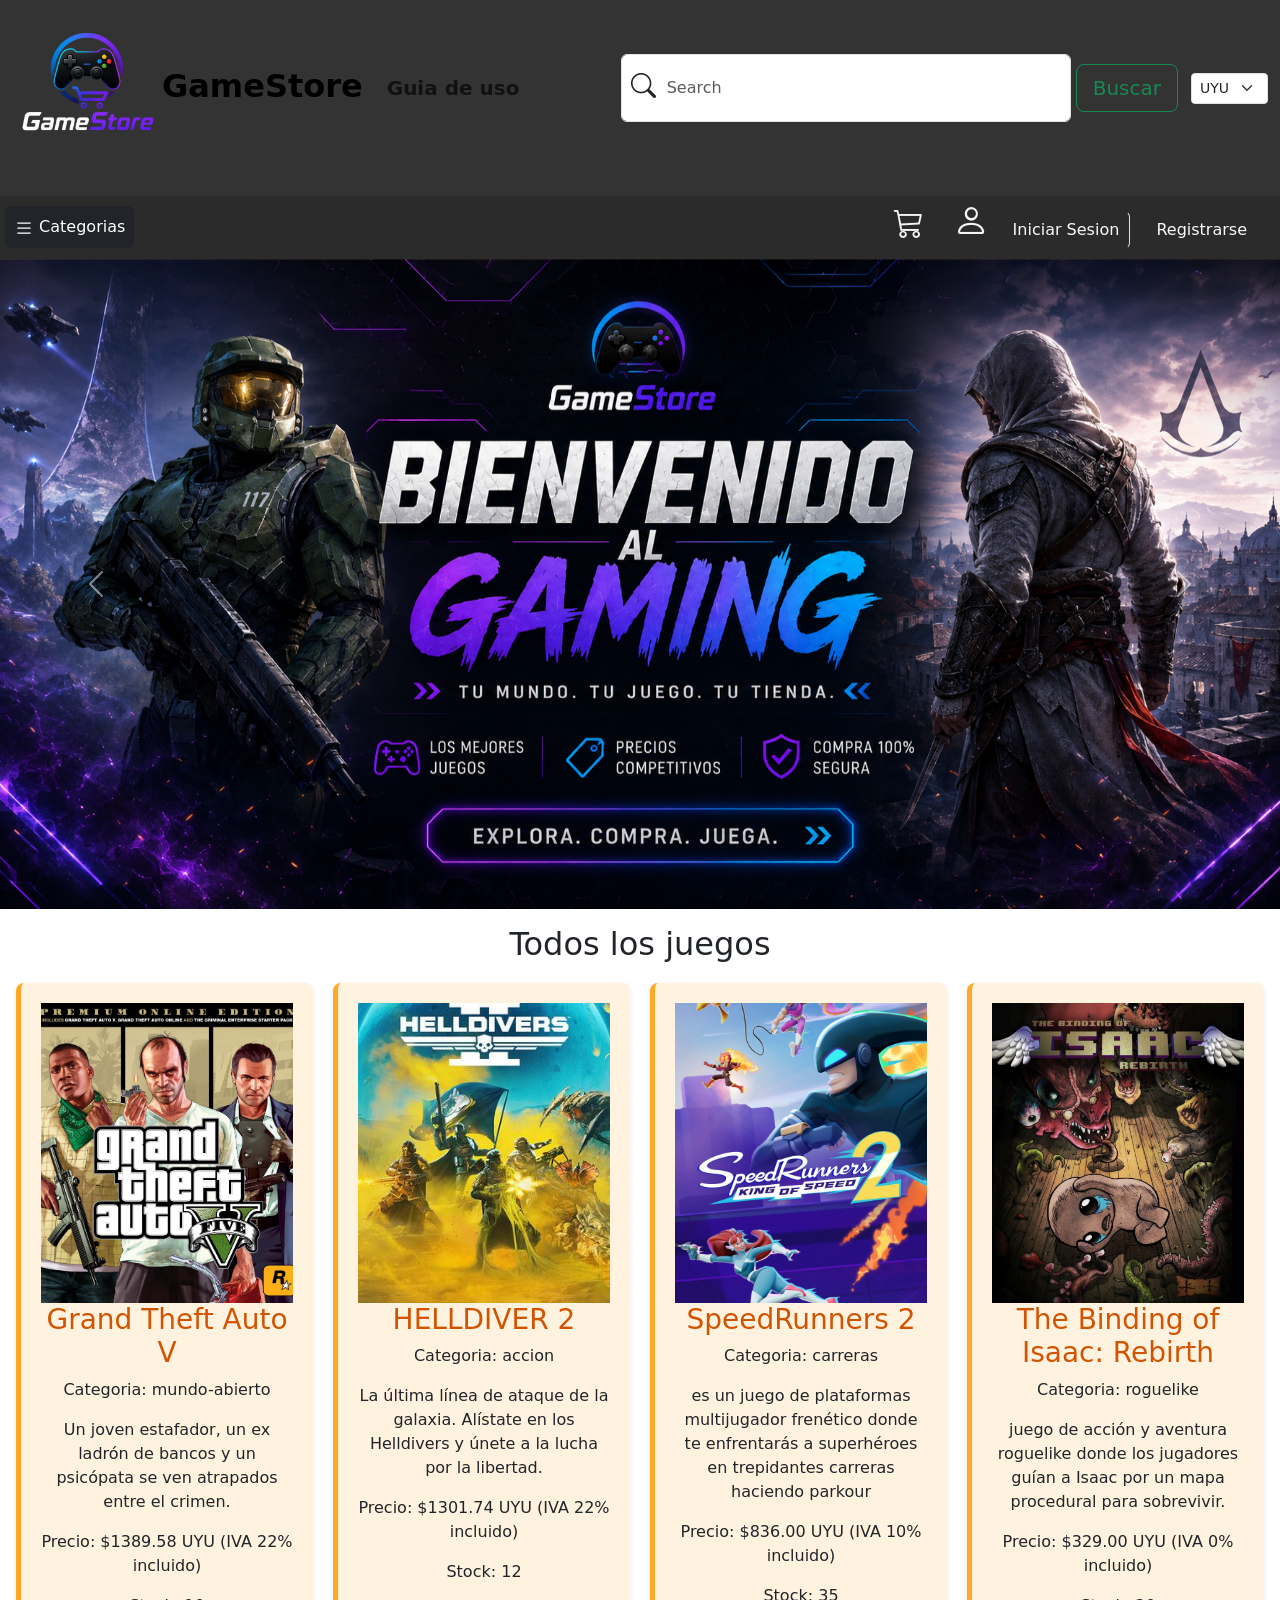
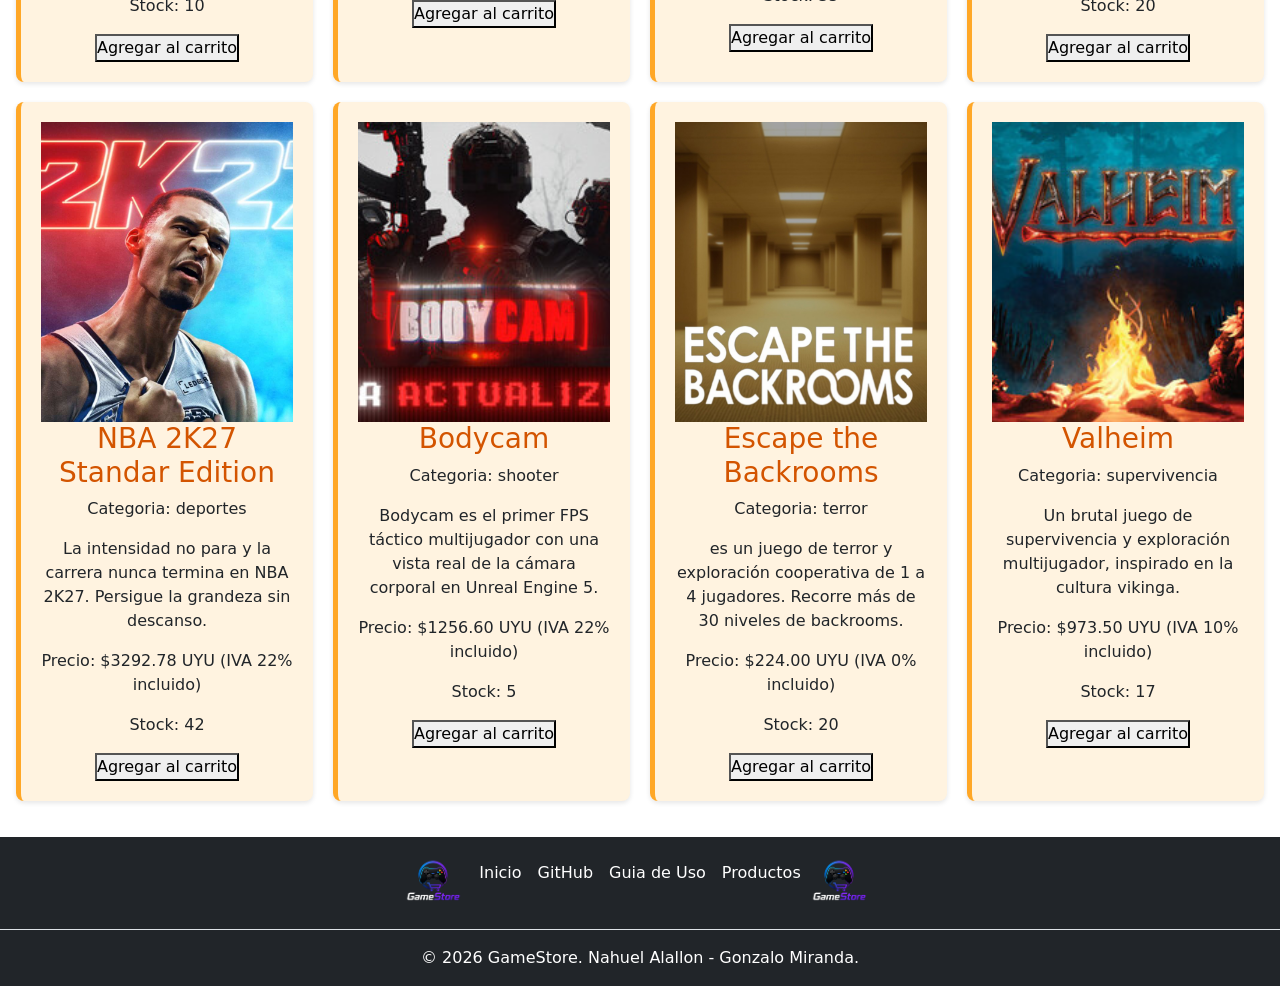
<file: index.html>
<!DOCTYPE html>
<html lang="es">
<head>
	<meta charset="UTF-8">
	<meta name="viewport" content="width=device-width, initial-scale=1.0">
	<title>GameStore</title>
	<link rel="stylesheet" href="css/style.css">
	
	<!-- Bootstrap link (css \ iconos) -->
	<link rel="stylesheet" href="https://cdn.jsdelivr.net/npm/bootstrap-icons@1.13.1/font/bootstrap-icons.min.css">
	<link href="https://cdn.jsdelivr.net/npm/bootstrap@5.3.8/dist/css/bootstrap.min.css" rel="stylesheet" integrity="sha384-sRIl4kxILFvY47J16cr9ZwB07vP4J8+LH7qKQnuqkuIAvNWLzeN8tE5YBujZqJLB" crossorigin="anonymous">
</head>
<body>
	<nav class="navbar navbar-expand-lg" style="background-color: #333333;" data-bs-theme="light">
		<div class="container-fluid">
			<a class="navbar-brand fs-2" href="index.html">
			<img src="img/logo/logoGS.png" alt="logo" width="150px" height="me-auto">GameStore</a>
			<button class="navbar-toggler" type="button" data-bs-toggle="collapse" data-bs-target="#navbarSupportedContent" aria-controls="navbarSupportedContent" aria-expanded="false" aria-label="Navegar">
			<span class="navbar-toggler-icon"></span>
			</button>
		<div class="collapse navbar-collapse" id="navbarSupportedContent">
		<ul class="navbar-nav me-auto mb-2 mb-lg-0">
			<li class="nav-item">
			<a class="nav-link fs-5 fw-bold" href="guia.html">Guia de uso</a>
		</li>
		</ul>
		<form class="d-flex" role="search" id="form-buscar" aria-hidden="true">
			<i class="bi bi-search" aria-hidden="true"></i>
			<input class="form-control me-auto" id="input-buscar" type="search" placeholder="Search" aria-label="barra buscador"/>
			<button class="btn btn-outline-success btn-lg" type="submit" aria-label="boton buscar">Buscar</button>
		</form>
		<div class="d-flex align-items-center gap-2">
			<label for="selector-moneda" class="mb-0" style="color: white;"></label>
			<select class="form-select form-select-sm" id="selector-moneda" aria-label="Moneda" style="max-width: 100px;">
				<option value="UYU">UYU</option>
				<option value="USD">USD</option>
				<option value="EUR">EUR</option>
				<option value="ARS">ARG</option>
			</select>
		</div>
		</div>
	</div>
</nav>
<div id="tasas-referencia" class="tasas-view">
	<span id="tasa-dolar"></span>
	<span id="tasa-euro"></span>
	<span id="tasa-peso-argentino"></span>
</div>
<nav class="bottom-bar">
	<div class="d-flex justify-content-between">
		<span>
			<button class="btn btn-primary text-bg-dark p-2 border border-dark" type="button" data-bs-toggle="offcanvas" data-bs-target="#offcanvasWithBothOptions" aria-controls="offcanvasWithBothOptions">
			<svg xmlns="http://www.w3.org/2000/svg" width="20px" height="20px" fill="currentColor" class="bi bi-list" viewBox="0 0 16 16" aria-hidden="true">
			<path fill-rule="evenodd" d="M2.5 12a.5.5 0 0 1 .5-.5h10a.5.5 0 0 1 0 1H3a.5.5 0 0 1-.5-.5m0-4a.5.5 0 0 1 .5-.5h10a.5.5 0 0 1 0 1H3a.5.5 0 0 1-.5-.5m0-4a.5.5 0 0 1 .5-.5h10a.5.5 0 0 1 0 1H3a.5.5 0 0 1-.5-.5"/>
			</svg>
			Categorias
			</button>

			<div class="offcanvas offcanvas-start" data-bs-scroll="true" tabindex="-1" id="offcanvasWithBothOptions" aria-labelledby="offcanvasWithBothOptionsLabel">
				<div class="offcanvas-header">
					<h5 class="offcanvas-title" id="offcanvasWithBothOptionsLabel">Categorias de juegos</h5>
						<button type="button" class="btn-close" data-bs-dismiss="offcanvas" aria-label="Cerrar"></button>
				</div>
				<div class="offcanvas-body">
						<div class="list-group list-group-flush">
							<a href="#" class="list-group-item list-group-item-action" data-categoria="todos">Todos los juegos</a>
							<a href="#" class="list-group-item list-group-item-action" data-categoria="accion">Acción</a>
							<a href="#" class="list-group-item list-group-item-action" data-categoria="aventura">Aventura</a>
							<a href="#" class="list-group-item list-group-item-action" data-categoria="rpg">RPG</a>
            				<a href="#" class="list-group-item list-group-item-action" data-categoria="carreras">Carreras</a>
            				<a href="#" class="list-group-item list-group-item-action" data-categoria="deportes">Deportes</a>
            				<a href="#" class="list-group-item list-group-item-action" data-categoria="shooter">Shooter</a>
            				<a href="#" class="list-group-item list-group-item-action" data-categoria="estrategia">Estrategia</a>
            				<a href="#" class="list-group-item list-group-item-action" data-categoria="mundo-abierto">Mundo abierto</a>
            				<a href="#" class="list-group-item list-group-item-action" data-categoria="terror">Terror</a>
            				<a href="#" class="list-group-item list-group-item-action" data-categoria="supervivencia">Supervivencia</a>
            				<a href="#" class="list-group-item list-group-item-action" data-categoria="combate">Combate</a>
            				<a href="#" class="list-group-item list-group-item-action" data-categoria="sandbox">SANDBOX</a>
            				<a href="#" class="list-group-item list-group-item-action" data-categoria="moba">MOBA</a>
            				<a href="#" class="list-group-item list-group-item-action" data-categoria="roguelike">RogueLike</a>
            				<a href="#" class="list-group-item list-group-item-action" data-categoria="arcade">Arcade</a>
        				</div>
				</div>
			</div>
			<button onclick="window.location.href='admin.html'" class="btn btn-primary" aria-label="panel de administrador" id="btn-admin">Ir a admin</button>

			
		
		</span>
		<span class ="bandeja-inferior">
			<div>
				<a href="carrito.html" aria-label="Ver carrito"><i class="bi bi-cart3" aria-hidden="true"></i></a>

				<i class="bi bi-person" aria-hidden="true"></i>
				<button class="btn btn-outline-primary" id="btn-salir">Cerrar sesion</button>

				<a class="btn text-light" href="login.html" style="padding-right: 10px; border-right: 1px solid #e2e2e2;" id="botonLogin" aria-label="iniciar sesion">Iniciar Sesion</a>
				<a class="btn text-light" href="register.html" style="padding-left: 10px;" id="botonRegister" aria-label="registrarse">Registrarse</a>
			</div>
		</span>
	</div>
</nav>

<!-- Seccion de imagenes -->
<div class="container-hero">
	<div id="carouselExampleAutoplaying" class="carousel slide" data-bs-ride="carousel">
		<div class="carousel-inner">
			<div class="carousel-item active">
				<img src="img/BannerGaming.png" class="d-block w-100" alt="BannerGaming">
			</div>
		</div>
		<div class="carousel-item">
			<a href="#contenedor-productos">
				<img title="Helldiver 2" src="img\BannerHell.png" class="d-block w-100" alt="bannerHelldiver2">
			</a>
		</div>
		<div class="carousel-item">
			<a href="#contenedor-productos">
				<img title="2k27" src="img\Banner2k27.png" class="d-block w-100" alt="banner2k27">
			</a>
		</div>
		<div class="carousel-item">
			<a href="#contenedor-productos">
				<img title="Bodycam" src="img\BannerBodycam.png" class="d-block w-100" alt="bannerBodycam">
			</a>
		</div>
		<button class="carousel-control-prev" type="button" data-bs-target="#carouselExampleAutoplaying" data-bs-slide="prev">
			<span class="carousel-control-prev-icon" aria-hidden="true"></span>
			<span class="visually-hidden">Previous</span>
		</button>
		<button class="carousel-control-next" type="button" data-bs-target="#carouselExampleAutoplaying" data-bs-slide="next">
			<span class="carousel-control-next-icon" aria-hidden="true"></span>
			<span class="visually-hidden">Next</span>
		</button>
	</div>
</div>

<!-- Catalogo de juegos (donde se muestran) -->

<main>
	<h2>Todos los juegos</h2>
		<div class="productos-grid" id="contenedor-productos"></div>
</main>

<footer class="bg-dark text-white text-center py-3">
	<ul class="nav justify-content-center border-bottom pb-3 mb-3">
		<a class="mb-3 me-2 mb-md-0 text-muted text-decoration-none lh-1">
        	<img src="img/logo/logoGS.png" alt="logo" width="60px" height="me-auto">
      	</a>

		<li class="nav-item">
			<a href="#" class="nav-link px-2 text-white">Inicio</a>
		</li>
		<li class="nav-item">
			<a href="https://github.com/NahuelAll/GameStoreCTC" target="_blank" class="nav-link px-2 text-white">GitHub</a>
		</li>
		<li class="nav-item">
			<a href="guia.html" class="nav-link px-2 text-white">Guia de Uso</a>
		</li>
		<li class="nav-item">
			<a href="#contenedor-productos" class="nav-link px-2 text-white">Productos</a>
		</li>
		<a class="mb-3 me-2 mb-md-0 text-muted text-decoration-none lh-1">
        	<img src="img/logo/logoGS.png" alt="logo" width="60px" height="me-auto">
      	</a>
	</ul>
  <p class="text-center mb-0">&copy; 2026 GameStore. Nahuel Alallon - Gonzalo Miranda.</p>
</footer>

<script type ="module" src="js/commonFunctions.js"></script>
<script type ="module" src="js/page/carrito.js"></script>
<script type ="module" src="js/page/tienda.js"></script>
<script type ="module" src="js/actualizarPagina.js"></script>

<!-- bootstrap js -->
<script src="https://cdn.jsdelivr.net/npm/bootstrap@5.3.8/dist/js/bootstrap.bundle.min.js" integrity="sha384-FKyoEForCGlyvwx9Hj09JcYn3nv7wiPVlz7YYwJrWVcXK/BmnVDxM+D2scQbITxI" crossorigin="anonymous"></script>

</body>
</html>
</file>
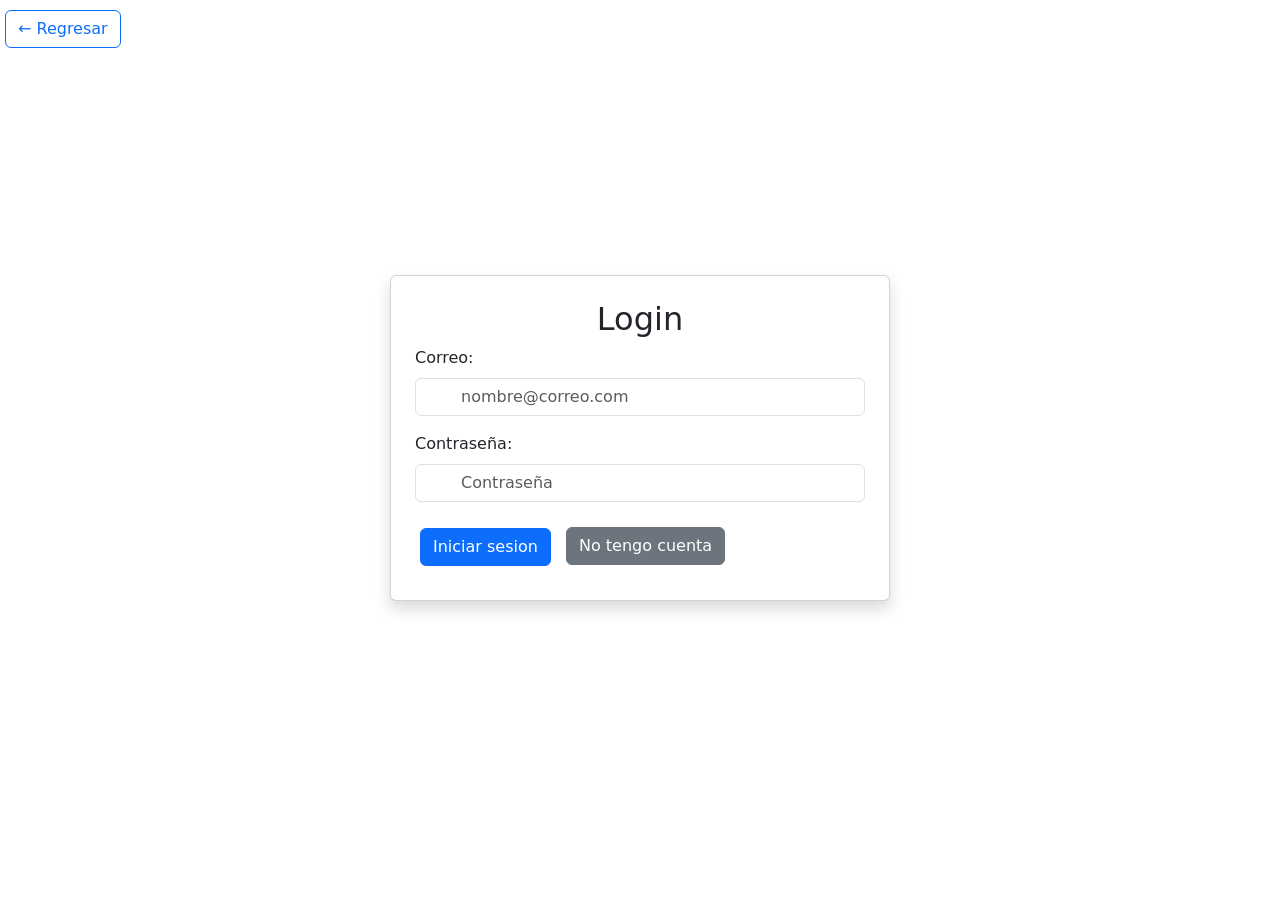
<file: admin.html>
<!DOCTYPE html>
<html lang="es">
<head>
	<meta charset="UTF-8">
	<meta name="viewport" content="width=device-width, initial-scale=1.0">
	<title> GS Panel Admin </title>
	<link rel="stylesheet" href="css/style.css">
	<!-- bootstrap -->
	<link rel="stylesheet" href="https://cdn.jsdelivr.net/npm/bootstrap-icons@1.13.1/font/bootstrap-icons.min.css">
	<link href="https://cdn.jsdelivr.net/npm/bootstrap@5.3.8/dist/css/bootstrap.min.css" rel="stylesheet" integrity="sha384-sRIl4kxILFvY47J16cr9ZwB07vP4J8+LH7qKQnuqkuIAvNWLzeN8tE5YBujZqJLB" crossorigin="anonymous">
</head>
<body>
	<button id="btn-salir" class="btn btn-primary btn-small">Cerrar sesión</button>	
	<div id="CrearObjetos" class="container form-container mt-4">
		<h2>Craea el producto</h2>
		<input type="hidden" id="idEditando" value="" />
		<input type="hidden" id="imagenActual" value="" />
		<form id="form-producto">
			<div class="mb-3">
				<label for="categoria" class="form-label"> Categoria</label>
				<select id="categoria" class="form-select">
					<option value =""> Seleccione la Categoria</option>
					<option value ="accion"> Accion</option>
					<option value ="aventura"> Aventura</option>
					<option value ="mundo-abierto"> Mundo Abierto</option>
					<option value ="rpg"> RPG</option>
					<option value ="shooter"> Shooter</option>
					<option value ="terror"> Terror</option>
					<option value ="deportes"> Deportes</option>
					<option value ="carreras"> Carreras</option>
					<option value ="estrategia"> Estrategia</option>
					<option value ="supervivencia"> Supervivencia</option>
					<option value ="combate"> Combate</option>
					<option value ="sandbox"> SANDBOX</option>
					<option value ="moba"> MOBA</option>
					<option value ="roguelike"> Roguelike</option>
					<option value ="arcade"> Arcade</option>
				</select>
			</div>
			<div class="mb-3">
				<label for="nombre" class="form-label"> Nombre del producto</label>
				<input type="text" class="form-control" id="nombre" placeholder="Nombre del producto" required>
			</div>
				<div class="mb-3">
				<label for="descripcion" class="form-label"> Descripcion del producto </label>
				<textarea  class="form-select" id="descripcion" placeholder="Describe el producto" required></textarea>
			</div>
			<div class="mb-3">
				<label for="precio" class="form-label"> Precio del producto </label>
				<input type="number" id="precio" class="form-control" min="0" placeholder="$$$" required oninput="actualizarPrecioFinal()"><!--el precio se actualice sin necesidad de un boton para calcular el iva -->
			</div>
				<div class="mb-3">
				<label for="iva" class="form-label"> Seleccione el IVA </label>
				<select id="iva" class="form-select" onchange="actualizarPrecioFinal()" required>
					<option value="22">22% (Maximo)</option>
					<option value="10">10% (Minimo)</option>
					<option value="0">0% (Exento)</option>
				</select>
			</div>
				<div class="mb-3">
				<p id="precio-final" class="fw-bold"></p>
			</div>
			<div class="mb-3">
				<label for="stock" class="form-label"> Unidades disponibles: </label>
				<input type="number" id="stock" class="form-control" min="0" required>
			</div>
			<div class="mb-3">
				<label for="imagen" class="form-label"> Imagen del producto </label>
				<input id="imagen"class="form-control" type="file" accept="image/*" required onchange="previsualizarImagen(this)"> 
				<img id="preview-imagen" style="display:none;width:100px;" class="mt-2">
			</div>
			<div class="d-flex gap-2">
				<button id="btn-crear" type="submit" class="btn btn-primary">Crear producto</button><br>
				<button id="btn-cancelar-creacion" type="submit" class="btn btn-primary" style="display:none;">Cancelar</button>
				<button class="btn btn-primary" onclick="window.location.href='index.html'" id="botonLogin">Tienda</button>
				<button class="btn btn-primary" onclick="window.location.href='ventas.html'" id="botonVentas">Ver ventas</button>
			</div>
			
		</form>
		<h2> Objetos creados </h2>
		<table class="table table-striped table-hover table-bordered">
			<thead>
				<tr>
					<th>Categoria</th>
					<th>Imagen</th>
					<th>Nombre</th>
					<th>Precio Base</th>
					<th>IVA</th>
					<th>Precio Final</th>
					<th>Stock</th>
					<th>Acciones</th>
				</tr>
			</thead>
			<tbody id="tbody-productos"></tbody>
		</table>
	</div>

	<script type="module" src="js/commonFunctions.js"></script>
	<script type="module" src="js/admin.js"></script>
	<script src="https://cdn.jsdelivr.net/npm/bootstrap@5.3.8/dist/js/bootstrap.bundle.min.js" integrity="sha384-FKyoEForCGlyvwx9Hj09JcYn3nv7wiPVlz7YYwJrWVcXK/BmnVDxM+D2scQbITxI" crossorigin="anonymous"></script>
</body>
<html>
</file>
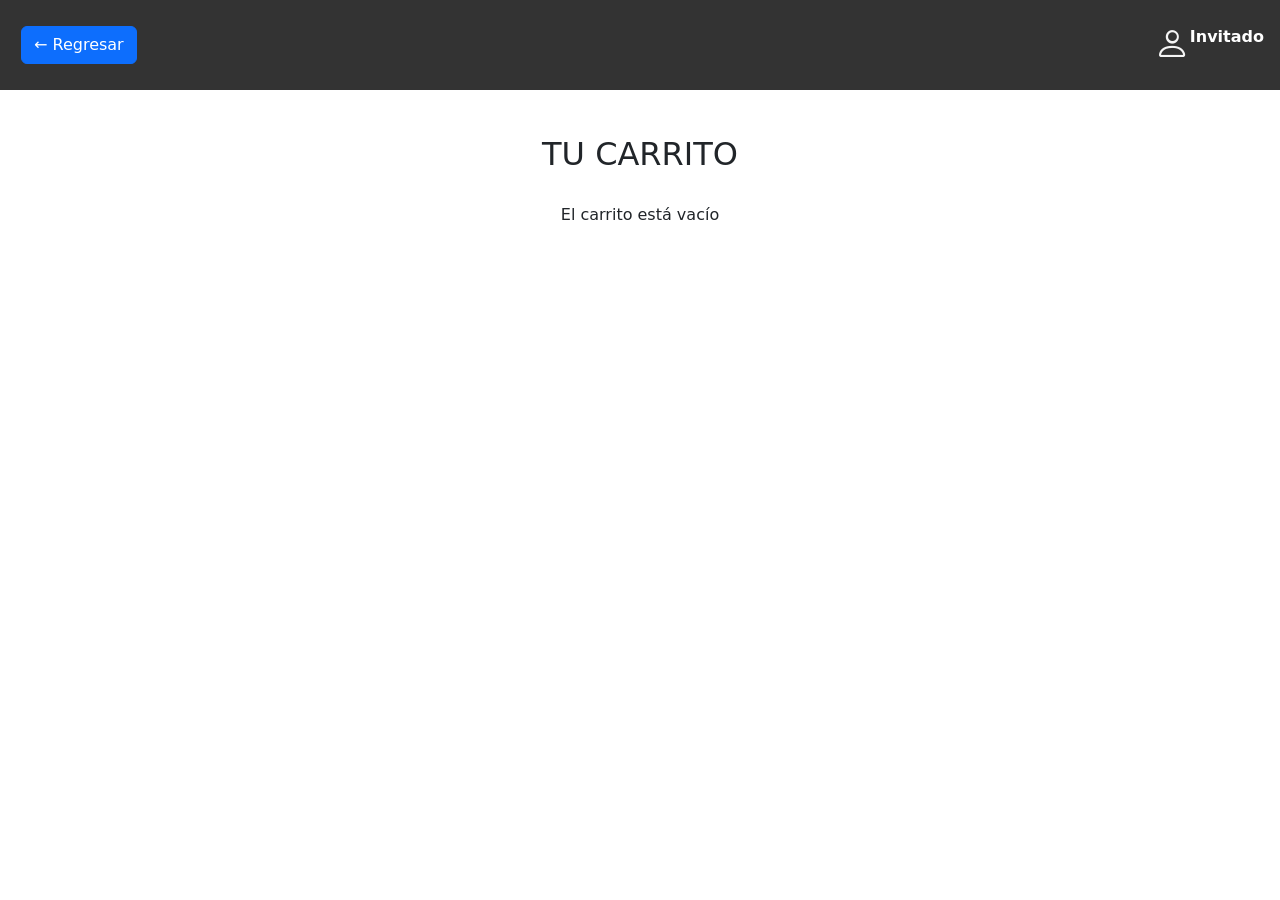
<file: carrito.html>
<!DOCTYPE html>
<html lang="es">
<head>
	<meta charset="UTF-8">
	<meta name="viewport" content="width=device-width, initial-scale=1.0">
	<title>GameStore</title>
	<link rel="stylesheet" href="css/style.css">
	<link rel="stylesheet" href="https://cdn.jsdelivr.net/npm/bootstrap-icons@1.13.1/font/bootstrap-icons.min.css">
	<link href="https://cdn.jsdelivr.net/npm/bootstrap@5.3.8/dist/css/bootstrap.min.css" rel="stylesheet" integrity="sha384-sRIl4kxILFvY47J16cr9ZwB07vP4J8+LH7qKQnuqkuIAvNWLzeN8tE5YBujZqJLB" crossorigin="anonymous">
</head>
<body>
	<header class="d-flex justify-content-between align-items-center p-3">
		<div class="d-flex align-items-center gap-2">
			<a class="btn btn-primary btn-small" href="index.html"><span aria-hidden="true">← </span>Regresar</a>
			<button id="btn-salir" class="btn btn-primary btn-small">Cerrar sesión</button>
		</div>
		<div class="d-flex align-items-center">
			<i class="bi bi-person" aria-hidden="true"></i>
			<p id="usuarioActual"></p>
		</div>
	</header>
	<main class="container">
	<h2> TU CARRITO </h2>
	<div id="contenedor-carrito"></div>
	<div id="resumen-carrito" style="display:none">
		<hr>
		<p class="mb-1">Precio base total: <span id="total-base"></span></p> 
		<p class="mb-1">IVA total: <span id="total-iva"></span></p>
		<p class="mb-1"><b>Total Final: <span id="total-final"></span></b></p>
		<button id="btn-vaciar" class="btn">Vaciar Carrito</button>
		<button id="btn-confirmar" class="btn btn-primary"> Confirmar compra </button>
	</div>
	</main>
	<script type="module" src="js/commonFunctions.js"></script>
	<script type="module" src="js/page/carrito.js"></script>
</body>
</html>
</file>
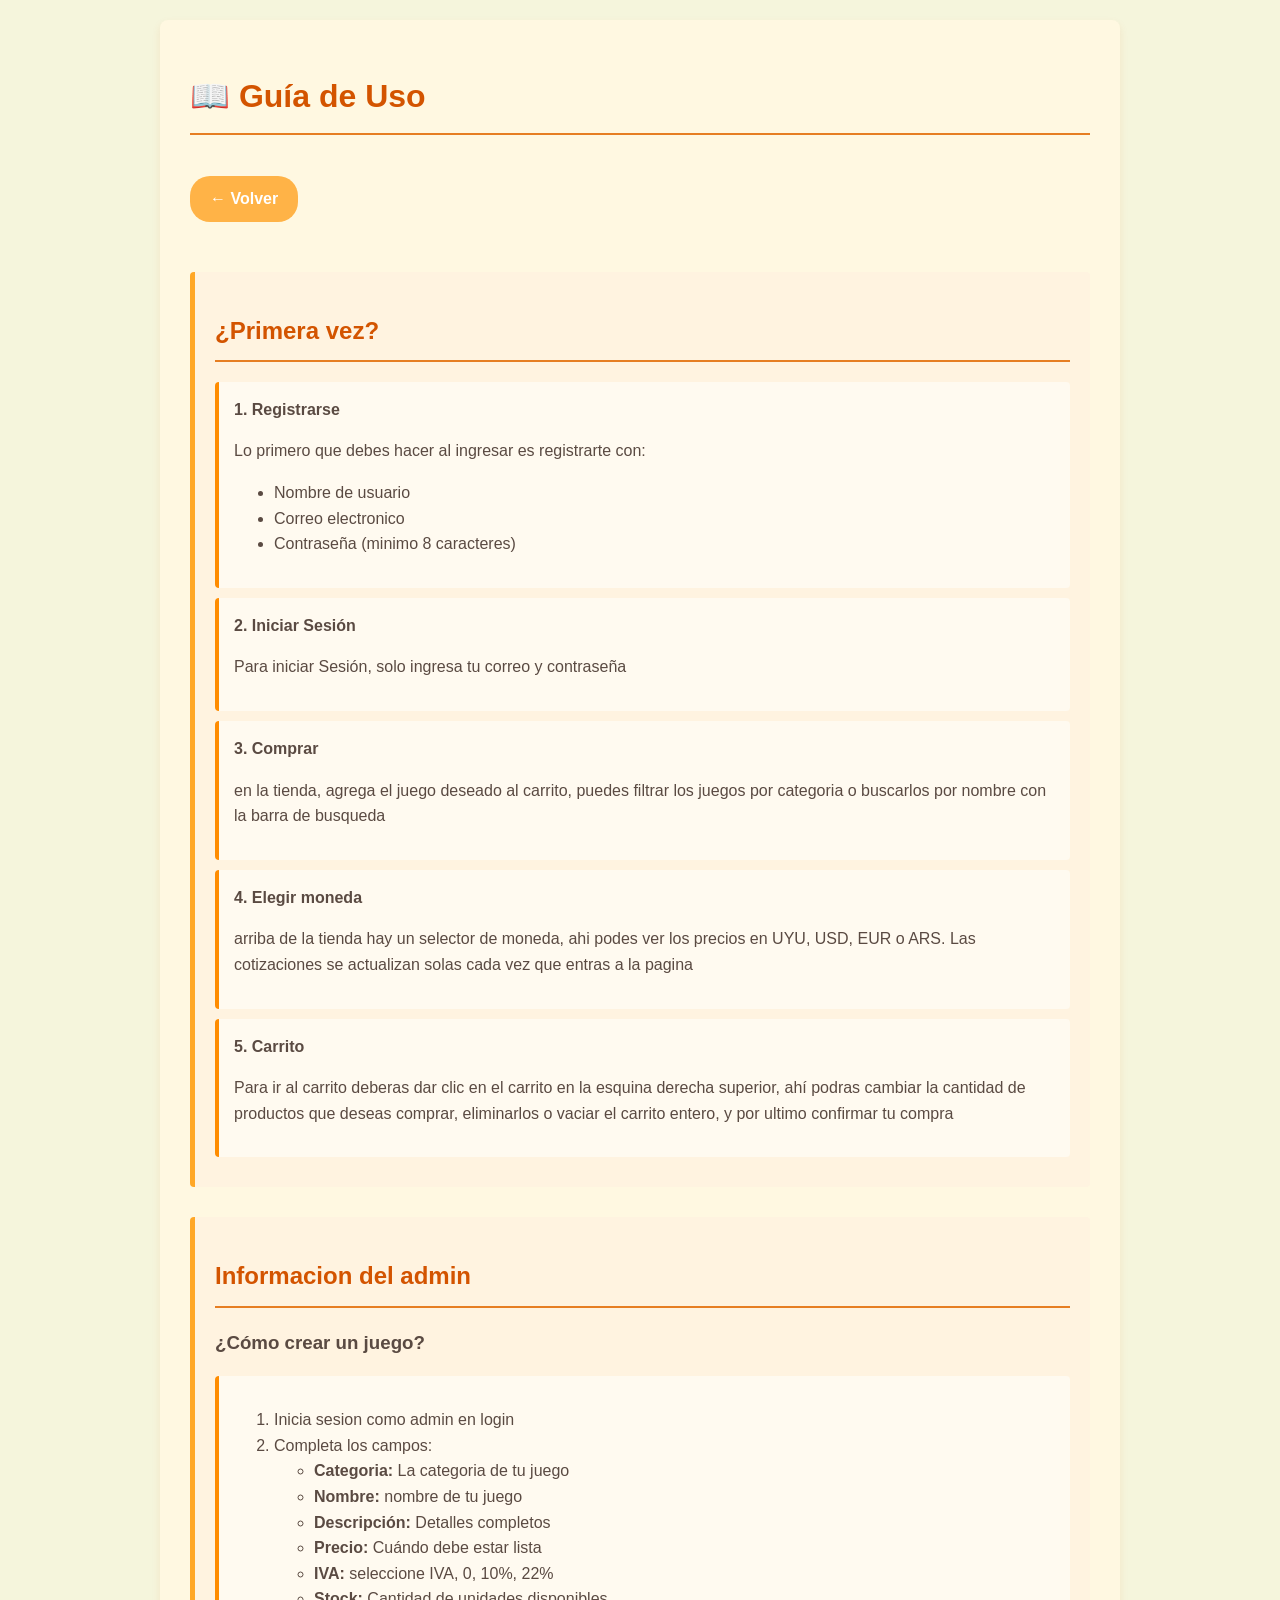
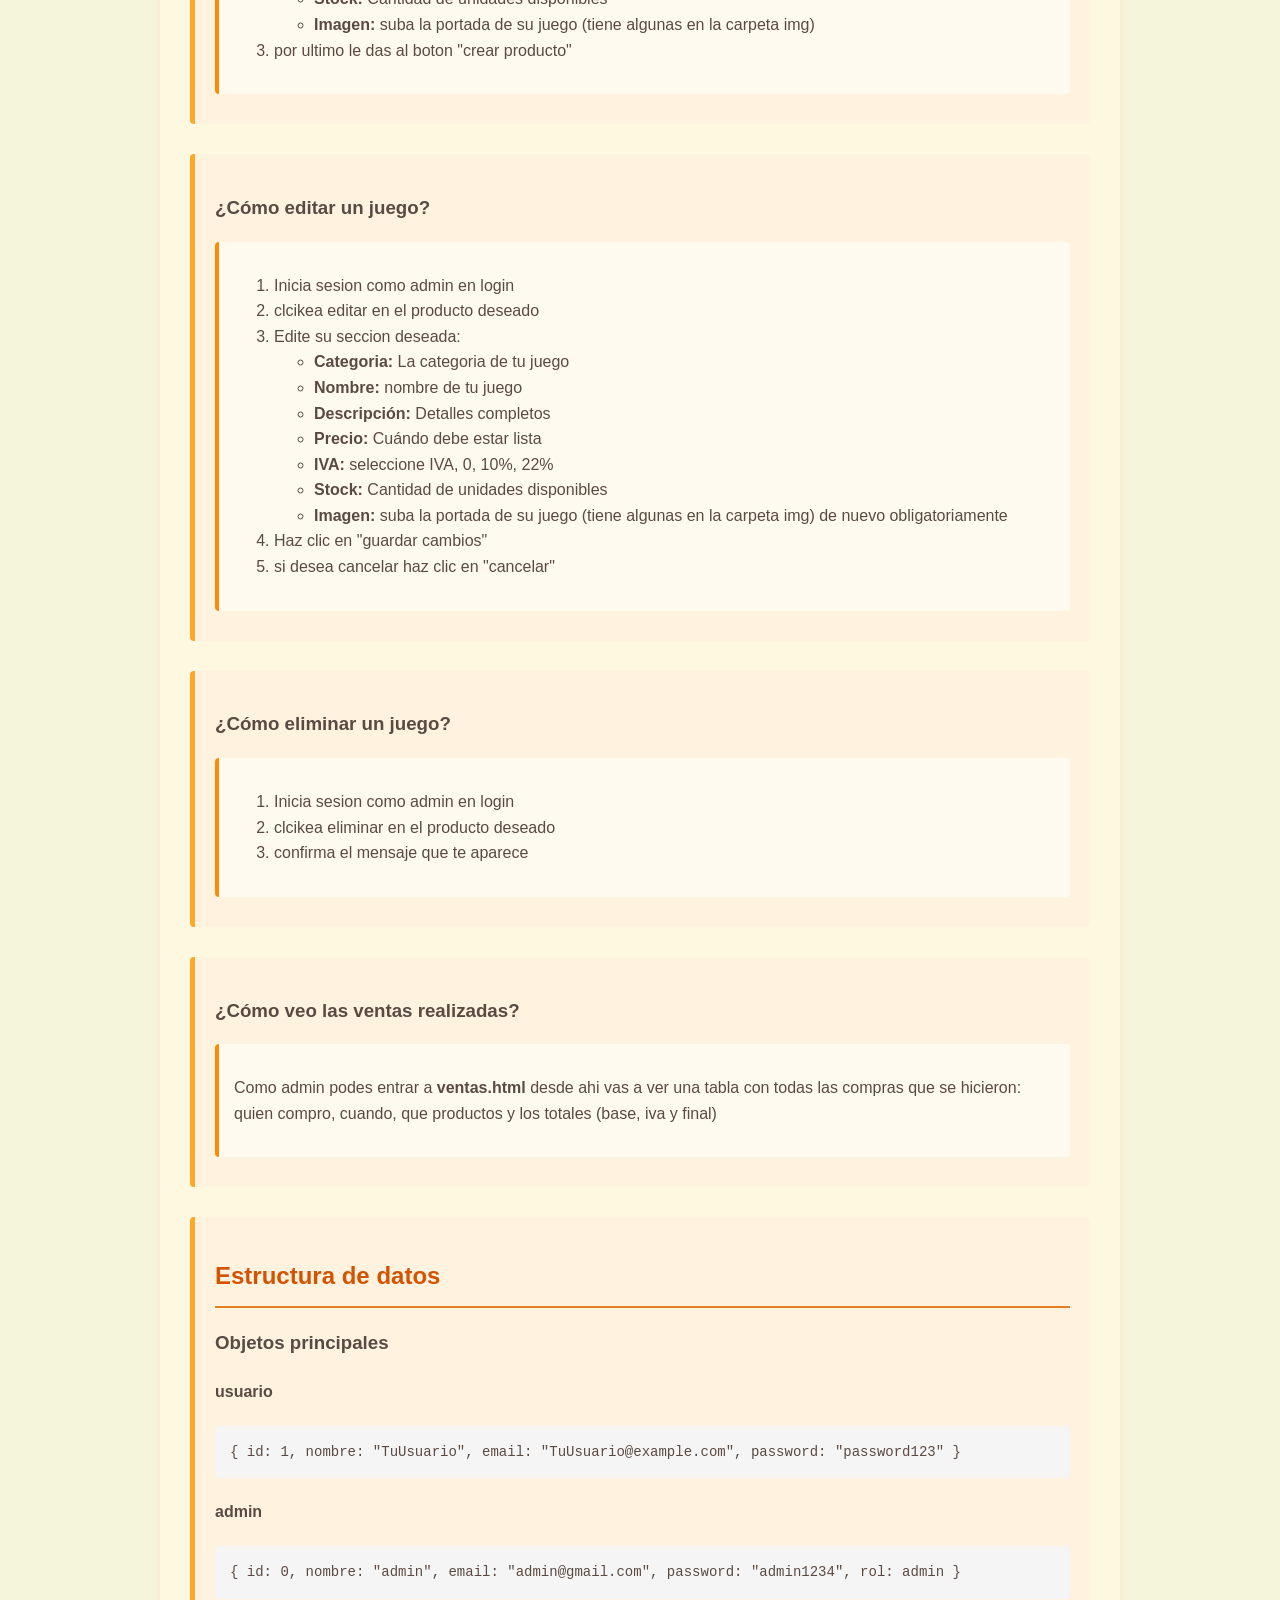
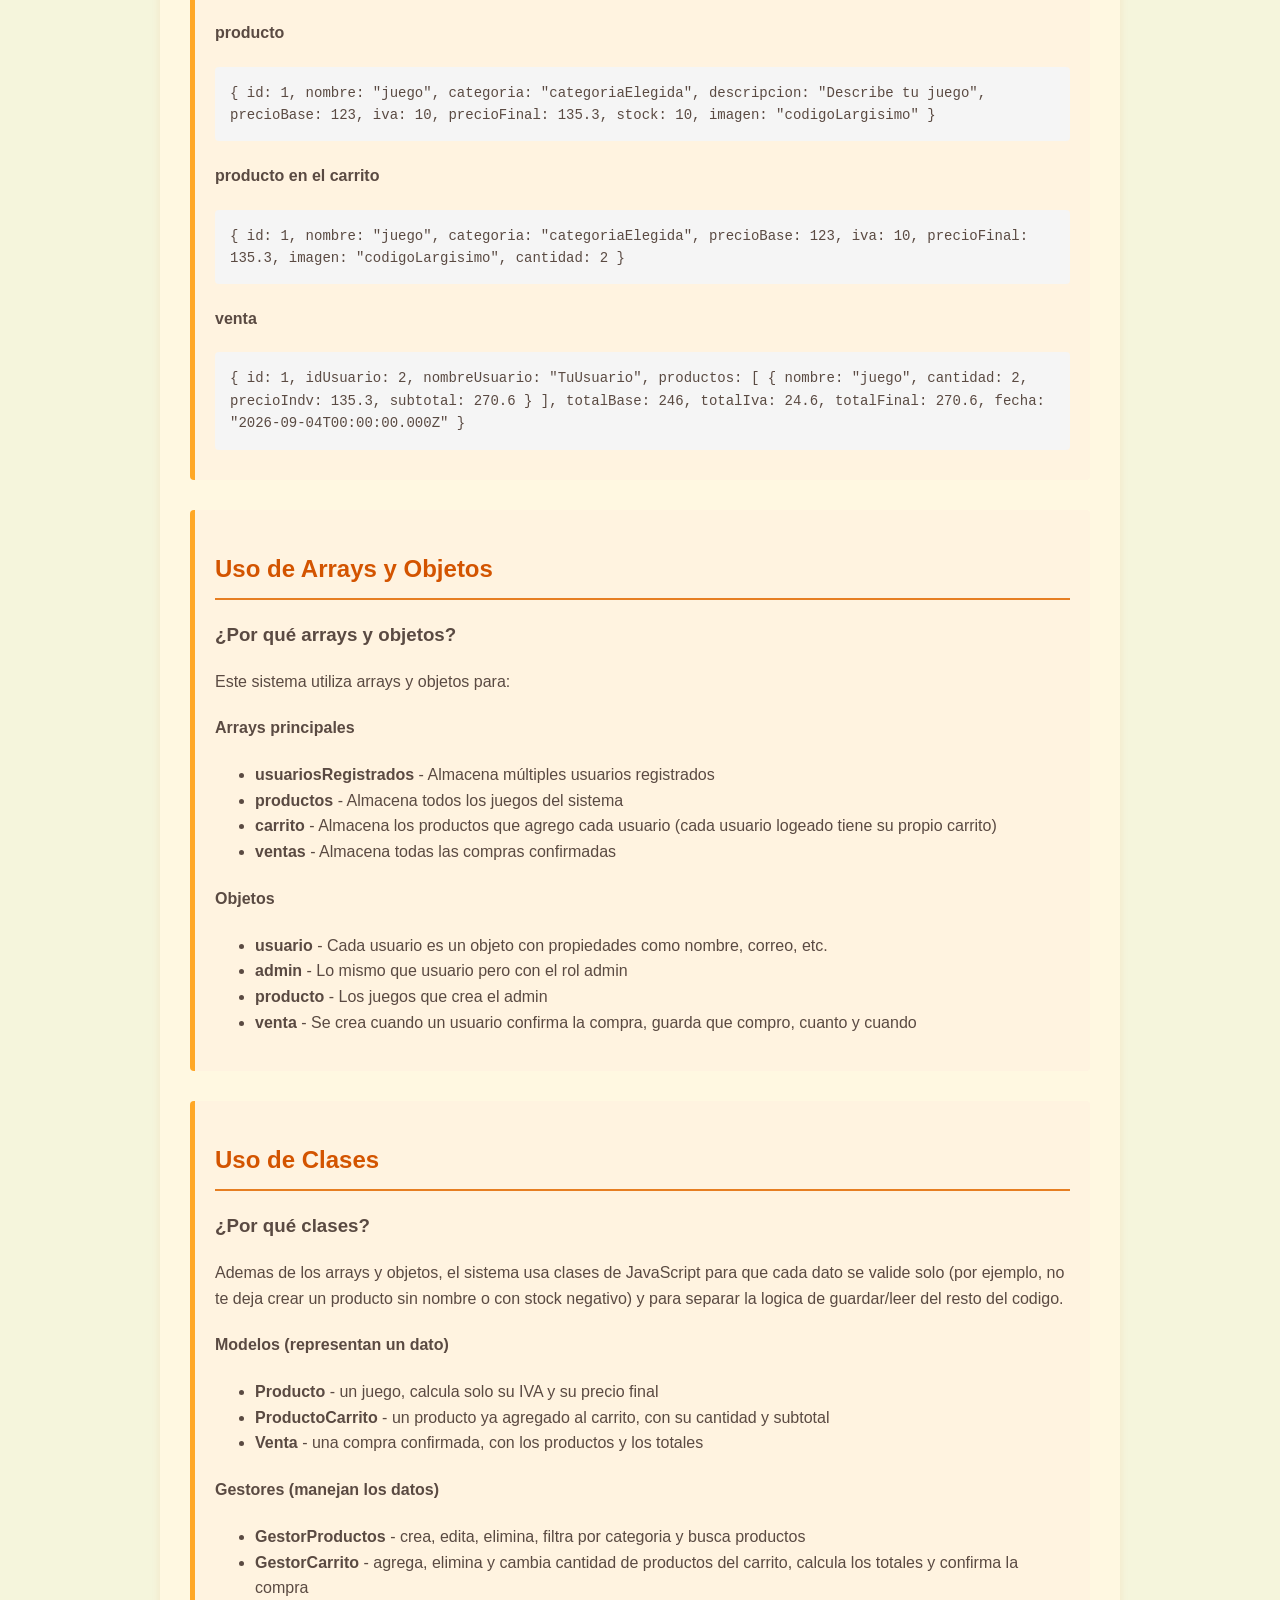
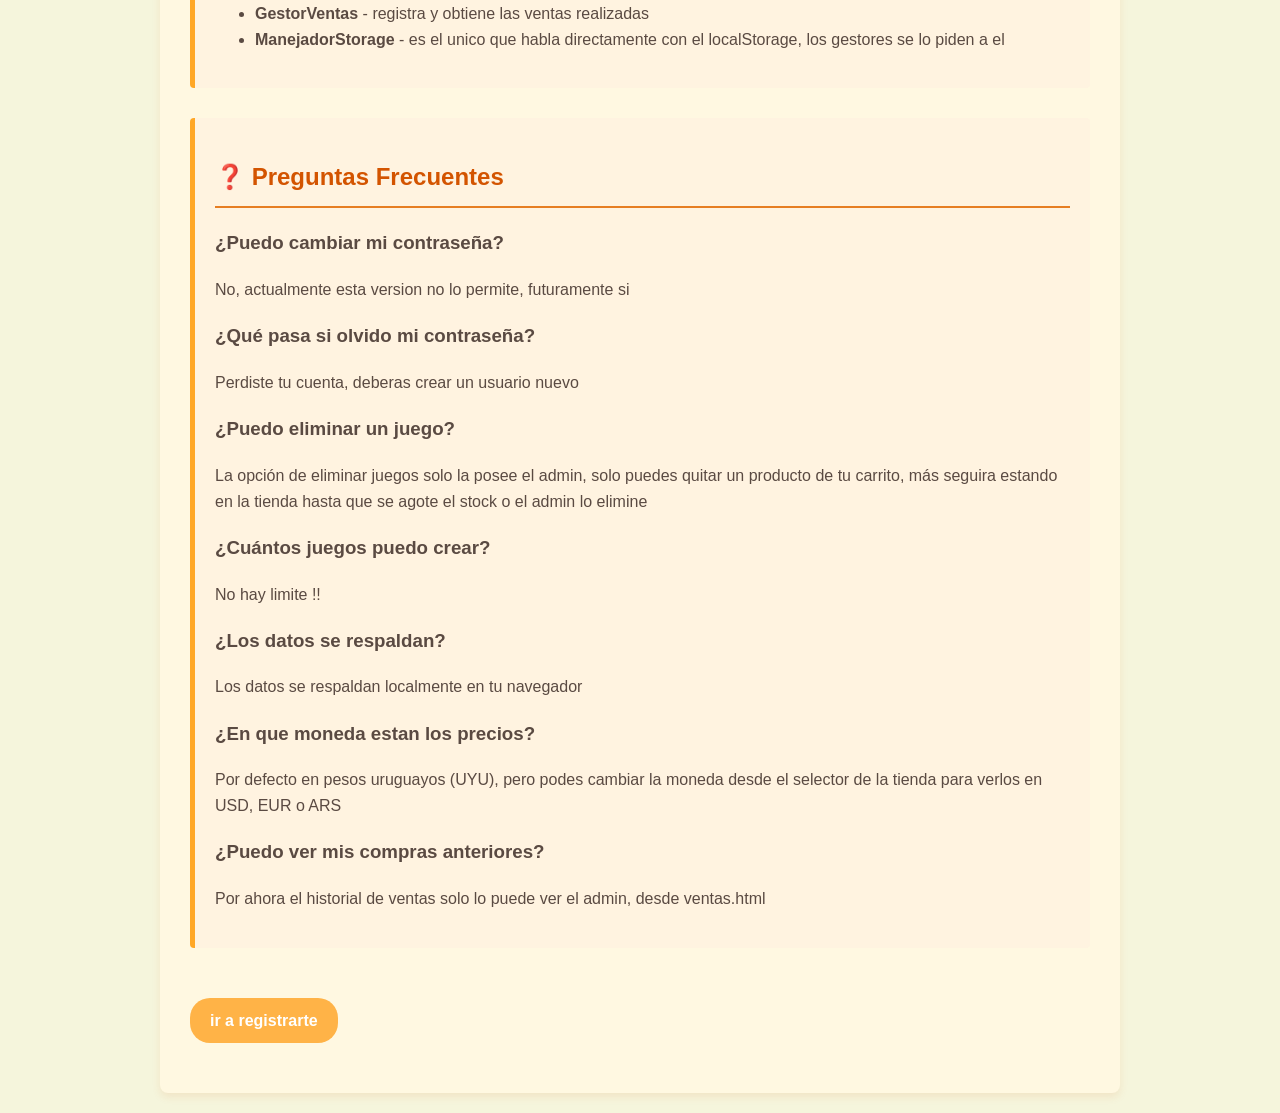
<file: guia.html>
<!DOCTYPE html>
<html lang="es">
<head>
	<meta charset="UTF-8">
	<meta name="viewport" content="width=device-width, initial-scale=1.0">
	<title>Guía de Uso - Gestor de Tareas y Equipos</title>
	<style>
		body {
			font-family: 'Segoe UI', Tahoma, Geneva, Verdana, sans-serif;
			background-color: #f5f5dc;
			margin: 0;
			padding: 20px;
			color: #5a4a42;
			line-height: 1.6;
		}
		.container {
			max-width: 900px;
			margin: 0 auto;
			background-color: #fff8e1;
			border-radius: 8px;
			padding: 30px;
			box-shadow: 0 4px 8px rgba(211, 84, 0, 0.1);
		}
		h1, h2 {
			color: #d35400;
			border-bottom: 2px solid #e67e22;
			padding-bottom: 10px;
		}
		.section {
			margin: 30px 0;
			padding: 20px;
			background-color: #fff3e0;
			border-left: 5px solid #ffa726;
			border-radius: 4px;
		}
		.step {
			background-color: #fffaf0;
			padding: 15px;
			margin: 10px 0;
			border-radius: 4px;
			border-left: 4px solid #ff8c00;
		}
		.code {
			background-color: #f5f5f5;
			padding: 15px;
			border-radius: 4px;
			overflow-x: auto;
			font-family: 'Courier New', monospace;
			font-size: 14px;
			margin: 10px 0;
		}
		.warning {
			background-color: #ffecb3;
			border-left: 4px solid #ffa000;
			padding: 15px;
			border-radius: 4px;
			margin: 10px 0;
		}
		.success {
			background-color: #e8f5e9;
			border-left: 4px solid #66bb6a;
			padding: 15px;
			border-radius: 4px;
			margin: 10px 0;
		}
		table {
			width: 100%;
			border-collapse: collapse;
			margin: 15px 0;
		}
		th, td {
			border: 1px solid #ffcc80;
			padding: 12px;
			text-align: left;
		}
		th {
			background-color: #ffb347;
			color: white;
			font-weight: bold;
		}
		tr:nth-child(even) {
			background-color: #fffaf0;
		}
		a {
			color: #d35400;
			text-decoration: none;
			font-weight: 600;
		}
		a:hover {
			color: #ff8c00;
			text-decoration: underline;
		}
		.btn-back {
			display: inline-block;
			background-color: #ffb347;
			color: white;
			padding: 10px 20px;
			border-radius: 20px;
			text-decoration: none;
			margin: 20px 0;
		}
		.btn-back:hover {
			background-color: #ff8c00;
		}
	</style>

</head>
<body>
	<div class="container">
		<h1>📖 Guía de Uso </h1>
		<a href="index.html" class="btn-back"><span aria-hidden="true">← </span>Volver </a>
		<div class="section">
			<h2>¿Primera vez?</h2>
			<div class="step">
				<strong>1. Registrarse</strong>
				<p>Lo primero que debes hacer al ingresar es registrarte con:</p>
				<ul>
					<li> Nombre de usuario </li>
					<li> Correo electronico </li>
					<li> Contraseña (minimo 8 caracteres)</li>
				</ul>
			</div>
			<div class="step">
				<strong>2. Iniciar Sesión</strong>
				<p> Para iniciar Sesión, solo ingresa tu correo y contraseña</p>
			</div>
			<div class="step">
				<strong>3. Comprar</strong>
				<p>en la tienda, agrega el juego deseado al carrito, puedes filtrar los juegos por categoria o buscarlos por nombre con la barra de busqueda</p>
			</div>
			<div class="step">
				<strong>4. Elegir moneda</strong>
				<p>arriba de la tienda hay un selector de moneda, ahi podes ver los precios en UYU, USD, EUR o ARS. Las cotizaciones se actualizan solas cada vez que entras a la pagina</p>
			</div>
			<div class="step">
				<strong>5. Carrito</strong>
				<p>Para ir al carrito deberas dar clic en el carrito en la esquina derecha superior, ahí podras cambiar la cantidad de productos que deseas comprar, eliminarlos o vaciar el carrito entero, y por ultimo confirmar tu compra</p>
			</div>
		</div>
		
		
		
		<div class="section">
			<h2>Informacion del admin</h2>
			<h3>¿Cómo crear un juego?</h3>
			<div class="step">
				<ol>
					<li> Inicia sesion como admin en login </li>
					<li>Completa los campos:
						<ul>
							<li><strong>Categoria:</strong> La categoria de tu juego</li>
							<li><strong>Nombre:</strong> nombre de tu juego</li>
							<li><strong>Descripción:</strong> Detalles completos</li>
							<li><strong>Precio:</strong> Cuándo debe estar lista</li>
							<li><strong>IVA: </strong> seleccione IVA, 0, 10%, 22%</li>
							<li><strong>Stock:</strong> Cantidad de unidades disponibles</li>
							<li><strong>Imagen:</strong> suba la portada de su juego (tiene algunas en la carpeta img)</li>
						</ul>
					</li>
					<li>por ultimo le das al boton "crear producto"</li>
				</ol>
			</div>
		</div>
		<div class="section">
			<h3>¿Cómo editar un juego?</h3>
			<div class="step">
				<ol>
					<li> Inicia sesion como admin en login </li>
					<li> clcikea editar en el producto deseado </li>
					<li>Edite su seccion deseada:
						<ul>
							<li><strong>Categoria:</strong> La categoria de tu juego</li>
							<li><strong>Nombre:</strong> nombre de tu juego</li>
							<li><strong>Descripción:</strong> Detalles completos</li>
							<li><strong>Precio:</strong> Cuándo debe estar lista</li>
							<li><strong>IVA: </strong> seleccione IVA, 0, 10%, 22%</li>
							<li><strong>Stock:</strong> Cantidad de unidades disponibles</li>
							<li><strong>Imagen:</strong> suba la portada de su juego (tiene algunas en la carpeta img) de nuevo obligatoriamente</li>
						</ul>
					</li>
					<li>Haz clic en "guardar cambios"</li>
					<li>si desea cancelar haz clic en "cancelar"</li>
				</ol>
			</div>
		</div>
		<div class="section">
			<h3>¿Cómo eliminar un juego?</h3>
			<div class="step">
				<ol>
					<li> Inicia sesion como admin en login </li>
					<li> clcikea eliminar en el producto deseado </li>
					<li> confirma el mensaje que te aparece </li>
				</ol>
			</div>
		</div>
		<div class="section">
			<h3>¿Cómo veo las ventas realizadas?</h3>
			<div class="step">
				<p>Como admin podes entrar a <strong>ventas.html</strong> desde ahi vas a ver una tabla con todas las compras que se hicieron: quien compro, cuando, que productos y los totales (base, iva y final)</p>
			</div>
		</div>
			<div class="section">
				<h2>Estructura de datos</h2>
				<h3>Objetos principales</h3>
				<h4>usuario</h4>
				<div class="code">
{
	id: 1,
	nombre: "TuUsuario",
	email: "TuUsuario@example.com",
	password: "password123"
}
			</div>
				<h4>admin</h4>
				<div class="code">
{
	id: 0,
	nombre: "admin",
	email: "admin@gmail.com",
	password: "admin1234",
	rol: admin
}
			</div>
				<h4>producto</h4>
				<div class="code">
{
	id: 1,
	nombre: "juego",
	categoria: "categoriaElegida",
	descripcion: "Describe tu juego",
	precioBase: 123,
	iva: 10,
	precioFinal: 135.3,
	stock: 10,
	imagen: "codigoLargisimo"
}
			</div>
				<h4>producto en el carrito</h4>
				<div class="code">
{
	id: 1,
	nombre: "juego",
	categoria: "categoriaElegida",
	precioBase: 123,
	iva: 10,
	precioFinal: 135.3,
	imagen: "codigoLargisimo",
	cantidad: 2
}
			</div>
				<h4>venta</h4>
				<div class="code">
{
	id: 1,
	idUsuario: 2,
	nombreUsuario: "TuUsuario",
	productos: [
		{ nombre: "juego", cantidad: 2, precioIndv: 135.3, subtotal: 270.6 }
	],
	totalBase: 246,
	totalIva: 24.6,
	totalFinal: 270.6,
	fecha: "2026-09-04T00:00:00.000Z"
}
			</div>
		</div>
		<div class="section">
			<h2>Uso de Arrays y Objetos</h2>
			<h3>¿Por qué arrays y objetos?</h3>
			<p>Este sistema utiliza arrays y objetos para:</p>
			<h4>Arrays principales</h4>
			<ul>
				<li><strong>usuariosRegistrados</strong> - Almacena múltiples usuarios registrados</li>
				<li><strong>productos</strong> - Almacena todos los juegos del sistema</li>
				<li><strong>carrito</strong> - Almacena los productos que agrego cada usuario (cada usuario logeado tiene su propio carrito)</li>
				<li><strong>ventas</strong> - Almacena todas las compras confirmadas</li>
			</ul>
			<h4>Objetos</h4>
			<ul>
				<li><strong>usuario</strong> - Cada usuario es un objeto con propiedades como nombre, correo, etc.</li>
				<li><strong>admin</strong> - Lo mismo que usuario pero con el rol admin</li>
				<li><strong>producto</strong> - Los juegos que crea el admin</li>
				<li><strong>venta</strong> - Se crea cuando un usuario confirma la compra, guarda que compro, cuanto y cuando</li>
			</ul>
		</div>
		<div class="section">
			<h2>Uso de Clases</h2>
			<h3>¿Por qué clases?</h3>
			<p>Ademas de los arrays y objetos, el sistema usa clases de JavaScript para que cada dato se valide solo (por ejemplo, no te deja crear un producto sin nombre o con stock negativo) y para separar la logica de guardar/leer del resto del codigo.</p>
			<h4>Modelos (representan un dato)</h4>
			<ul>
				<li><strong>Producto</strong> - un juego, calcula solo su IVA y su precio final</li>
				<li><strong>ProductoCarrito</strong> - un producto ya agregado al carrito, con su cantidad y subtotal</li>
				<li><strong>Venta</strong> - una compra confirmada, con los productos y los totales</li>
			</ul>
			<h4>Gestores (manejan los datos)</h4>
			<ul>
				<li><strong>GestorProductos</strong> - crea, edita, elimina, filtra por categoria y busca productos</li>
				<li><strong>GestorCarrito</strong> - agrega, elimina y cambia cantidad de productos del carrito, calcula los totales y confirma la compra</li>
				<li><strong>GestorVentas</strong> - registra y obtiene las ventas realizadas</li>
				<li><strong>ManejadorStorage</strong> - es el unico que habla directamente con el localStorage, los gestores se lo piden a el</li>
			</ul>
		</div>
		<div class="section">
			<h2>❓ Preguntas Frecuentes</h2>
			<h3>¿Puedo cambiar mi contraseña?</h3>
			<p>No, actualmente esta version no lo permite, futuramente si</p>
			<h3>¿Qué pasa si olvido mi contraseña?</h3>
			<p>Perdiste tu cuenta, deberas crear un usuario nuevo</p>
			<h3>¿Puedo eliminar un juego?</h3>
			<p>La opción de eliminar juegos solo la posee el admin, solo puedes quitar un producto de tu carrito, más seguira estando en la tienda hasta que se agote el stock o el admin lo elimine </p>
			<h3>¿Cuántos juegos puedo crear?</h3>
			<p>No hay limite !!</p>
			<h3>¿Los datos se respaldan?</h3>
			<p>Los datos se respaldan localmente en tu navegador</p>
			<h3>¿En que moneda estan los precios?</h3>
			<p>Por defecto en pesos uruguayos (UYU), pero podes cambiar la moneda desde el selector de la tienda para verlos en USD, EUR o ARS</p>
			<h3>¿Puedo ver mis compras anteriores?</h3>
			<p>Por ahora el historial de ventas solo lo puede ver el admin, desde ventas.html</p>
		</div>
        <a href="register.html" class="btn-back"> ir a registrarte</a>
    </div>
</body>
</file>
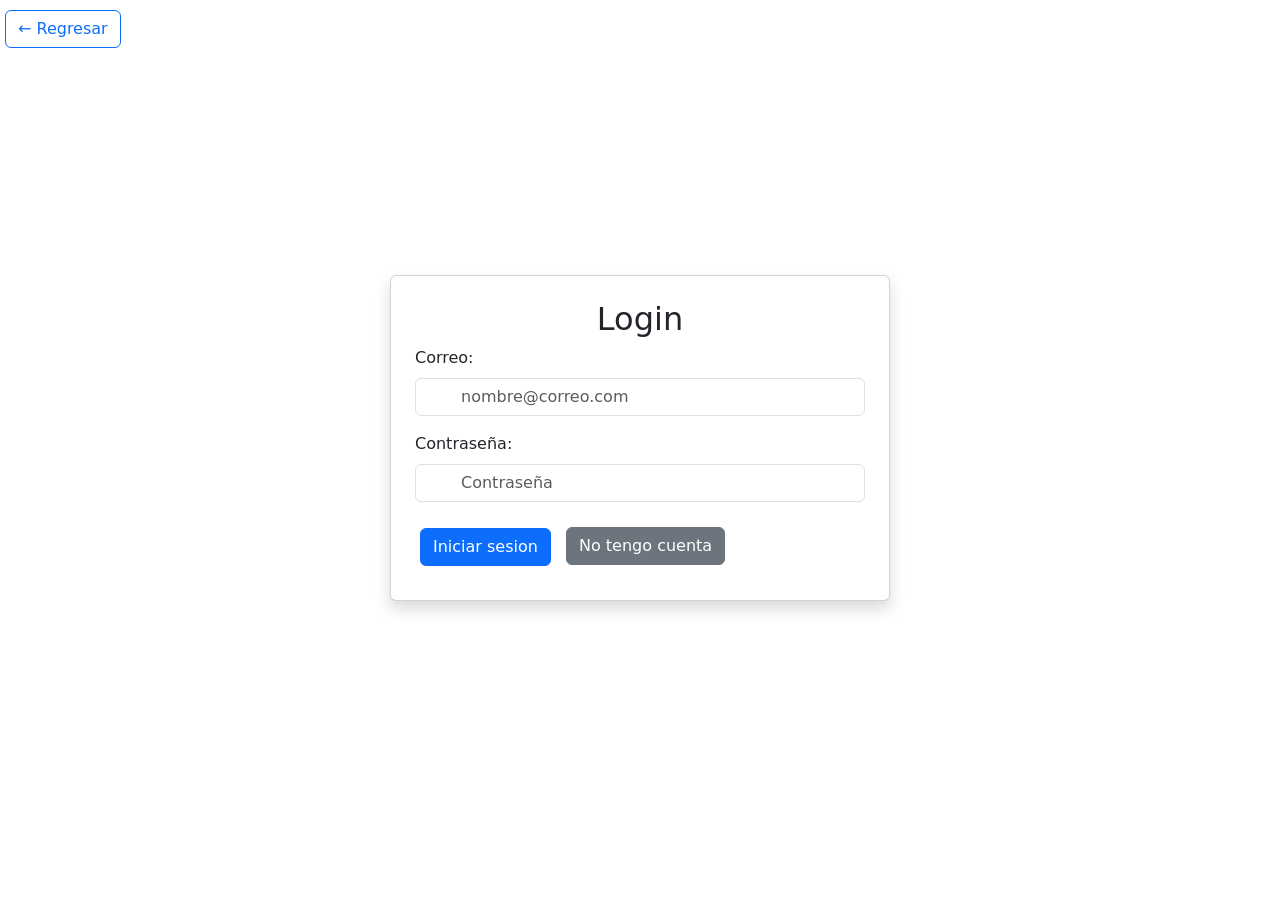
<file: login.html>
<!DOCTYPE html>
<html lang="es">
<head>
	<meta charset="UTF-8">
	<meta name="viewport" content="width=device-width, initial-scale=1.0">
	<link rel="stylesheet" href="css/style.css">
	<link rel="stylesheet" href="https://cdn.jsdelivr.net/npm/bootstrap-icons@1.13.1/font/bootstrap-icons.min.css">
	<link href="https://cdn.jsdelivr.net/npm/bootstrap@5.3.8/dist/css/bootstrap.min.css" rel="stylesheet" integrity="sha384-sRIl4kxILFvY47J16cr9ZwB07vP4J8+LH7qKQnuqkuIAvNWLzeN8tE5YBujZqJLB" crossorigin="anonymous">
	<title> GS login </title>
</head>
<body>
	<a class="btn btn-outline-primary btn-small" href="index.html"><span aria-hidden="true">←</span> Regresar</a>
	<div class="container d-flex justify-content-center align-items-center" style="min-height: 80vh;">
		<div id="login" class="card p-4 shadow">
			<h2> Login </h2>
			<form id="form-login">
			<div class="mb-3">
				<label for="email" class="form-label">Correo: </label>
				<input type="email" class="form-control" id="email" placeholder="nombre@correo.com" required>
			</div>
			<div class="mb-3">
				<label for="password" class="form-label">Contraseña: </label>
				<input type="password" class="form-control" minlength="8" maxlength="32" id="password" placeholder="Contraseña" required>
			</div>
				<button type="submit" class="btn btn-primary">Iniciar sesion</button>
				<button class="btn btn-secondary mt-2" onclick="window.location.href='register.html'">No tengo cuenta</button>
			</form>
		</div>
	</div>
	<script type="module" src="js/commonFunctions.js"></script>
	<script src="js/login.js" defer></script>
	<script src="https://cdn.jsdelivr.net/npm/bootstrap@5.3.8/dist/js/bootstrap.bundle.min.js" integrity="sha384-FKyoEForCGlyvwx9Hj09JcYn3nv7wiPVlz7YYwJrWVcXK/BmnVDxM+D2scQbITxI" crossorigin="anonymous"></script>
</body>
</html>
</file>
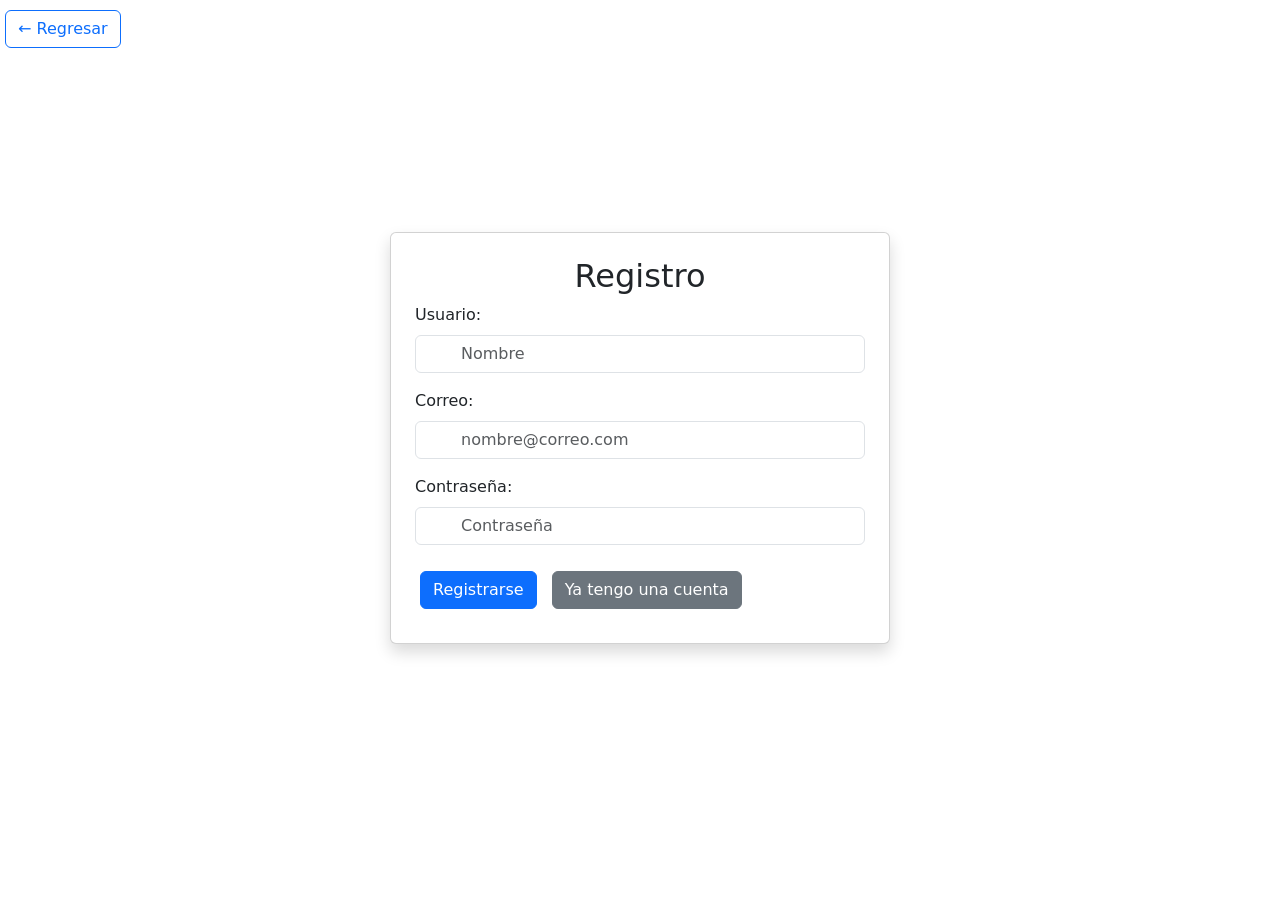
<file: register.html>
<!DOCTYPE html>
<html lang="es">
<head>
	<meta charset="UTF-8">
	<meta name="viewport" content="width=device-width, initial-scale=1.0">
	<title>GS Register</title>
	<link rel="stylesheet" href="css/style.css">
	<link rel="stylesheet" href="https://cdn.jsdelivr.net/npm/bootstrap-icons@1.13.1/font/bootstrap-icons.min.css">
	<link href="https://cdn.jsdelivr.net/npm/bootstrap@5.3.8/dist/css/bootstrap.min.css" rel="stylesheet" integrity="sha384-sRIl4kxILFvY47J16cr9ZwB07vP4J8+LH7qKQnuqkuIAvNWLzeN8tE5YBujZqJLB" crossorigin="anonymous">
	
</head>
<body>
	<a class="btn btn-outline-primary btn-small" href="index.html"><span aria-hidden="true">← </span>Regresar</a>
	<div class="container d-flex justify-content-center align-items-center" style="min-height: 80vh;">
		<div id="registro" class="card p-4 shadow">
			<h2>Registro</h2>
			<form id="form-registro">
				<div class="mb-3">
					<label for="username" class="form-label">Usuario: </label>
					<input class="form-control" type="text" minlength="2" maxlength="30" id="username" placeholder="Nombre" aria-label="nombre" required>
				</div>
				<div class="mb-3">
					<label for="email" class="form-label" aria-label="correo electronico">Correo: </label>
					<input class="form-control" type="email" id="email" placeholder="nombre@correo.com" aria-label="correo electronico" required>
				</div>
				<div class="mb-3">
					<label for="password" class="form-label">Contraseña: </label>
					<input class="form-control" type="password" minlength="8" maxlength="32" id="password" placeholder="Contraseña" required>
				</div>
				
				<button type="submit" class="btn btn-primary" aria-label="boton registrarse">Registrarse</button>
				<button class="btn btn-secondary" onclick="window.location.href='login.html'" aria-label="boton ya tengo cuenta">Ya tengo una cuenta</button>
			</form>
		</div>
	</div>
		
		
		<script type="module" src="js/commonFunctions.js"></script>
		<script src="js/register.js" defer></script>
		<script src="https://cdn.jsdelivr.net/npm/bootstrap@5.3.8/dist/js/bootstrap.bundle.min.js" integrity="sha384-FKyoEForCGlyvwx9Hj09JcYn3nv7wiPVlz7YYwJrWVcXK/BmnVDxM+D2scQbITxI" crossorigin="anonymous"></script>	
</body>
</html>
</file>
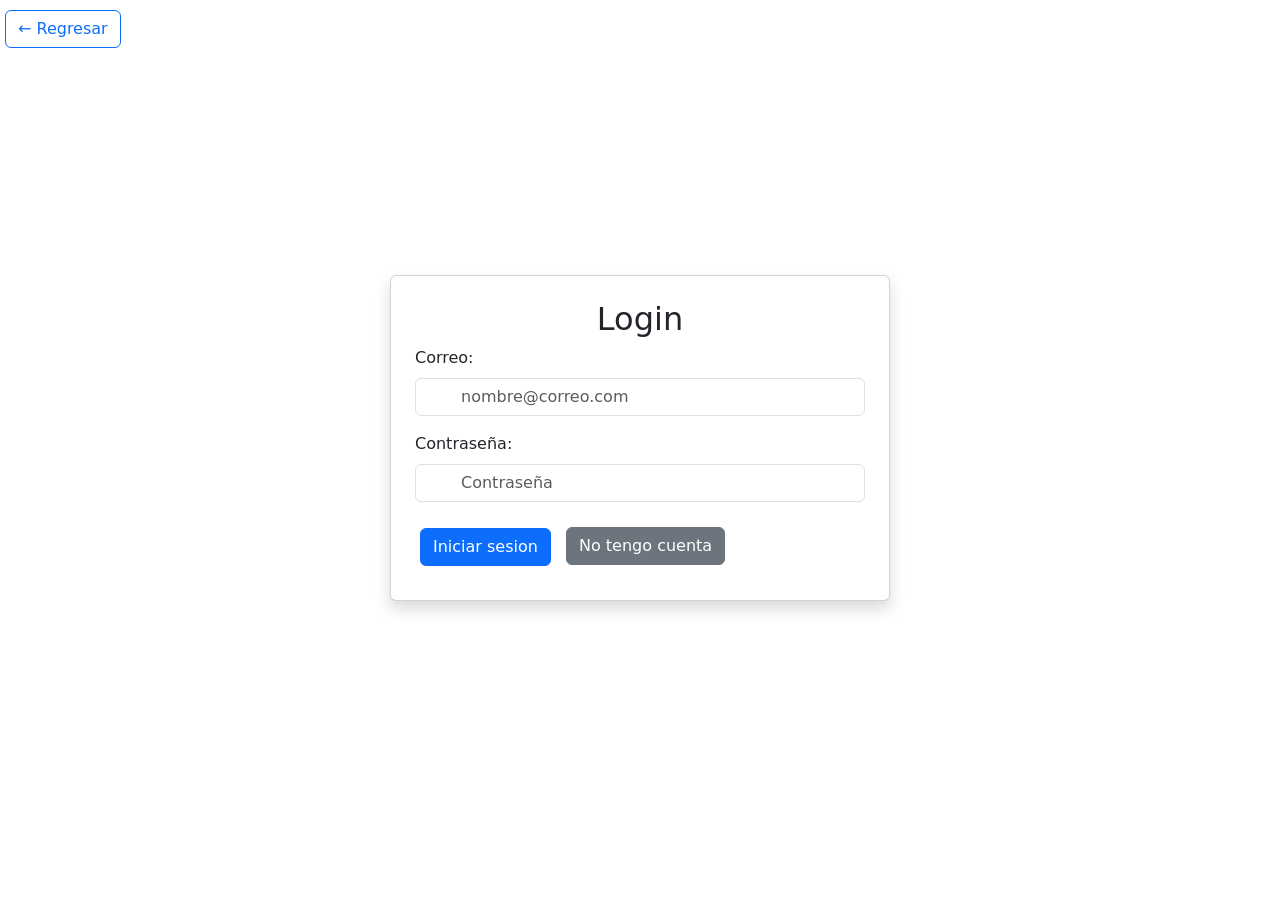
<file: ventas.html>
<!DOCTYPE html>
<html lang="en">
<head>
    <meta charset="UTF-8">
    <meta name="viewport" content="width=device-width, initial-scale=1.0">
    <title>GameStore - Ventas del Usuario</title>
    
    <link rel="stylesheet" href="css/style.css">
    <link rel="stylesheet" href="https://cdn.jsdelivr.net/npm/bootstrap-icons@1.13.1/font/bootstrap-icons.min.css">
	<link href="https://cdn.jsdelivr.net/npm/bootstrap@5.3.8/dist/css/bootstrap.min.css" rel="stylesheet" integrity="sha384-sRIl4kxILFvY47J16cr9ZwB07vP4J8+LH7qKQnuqkuIAvNWLzeN8tE5YBujZqJLB" crossorigin="anonymous">
</head>
<body>
	<header class="d-flex justify-content-between align-items-center p-3">
    <button id="btn-salir" class="btn btn-primary btn-small">Cerrar sesión</button>	
	</header>

    <div id="Ventas" class="container form-container">
        <h2> Historial de Compras </h2>
		<form class="">
			<table class="table table-striped table-hover table-bordered">
				<thead>
					<tr>
						<th>#</th>
						<th>Usuario</th>
						<th>Fecha</th>
						<th>Productos</th>
						<th>Total Base</th>
						<th>IVA</th>
						<th>Total Final</th>
					</tr>
				</thead>
				<tbody id="tbody-ventas"></tbody>
			</table>
		</form>
        <button class="btn btn-primary mt-3" onclick="window.location.href='admin.html'" id="botonVolver">Volver al panel</button>
    </div>
    
    
    <script type ="module" src="js/commonFunctions.js"></script>
    <script type="module" src="js/page/ventas_realizadas.js"></script>
    <script type="module" src="js/actualizarPagina.js"></script>
    <script src="https://cdn.jsdelivr.net/npm/bootstrap@5.3.8/dist/js/bootstrap.bundle.min.js" integrity="sha384-FKyoEForCGlyvwx9Hj09JcYn3nv7wiPVlz7YYwJrWVcXK/BmnVDxM+D2scQbITxI" crossorigin="anonymous"></script>
</body>
</html>
</file>
<file: css/style.css>
/* Estilos generales */
body {
    font-family: 'Segoe UI', Tahoma, Verdana, sans-serif;
    background-color: #f5f5dc; /* Beige claro */
    margin: 0;
    padding: 0;
    color: #fdf1eb; /* Marrón claro para texto */
    line-height: 1.6;
}

html, body {
    scroll-behavior: smooth;
    margin: 0;
    padding: 0;
    overflow-x: hidden;
}

* {
	margin: 0;
	padding: 0;
	box-sizing: border-box;
}

h1, h2, h3 {
    color: #d35400; /* Naranja oscuro */
}

h2 {
    text-align: center;
}

/* Navbar */
.container-navbar {
	background-color: #333333;
}

.navbar {
	display: flex;
	justify-content: space-between;
	align-content: center;
	padding: 16px 0;
}

.navbar-container {
    max-width: 1200px;
    margin: 0 auto;
    display: flex;
    justify-content: space-between;
    align-items: center;
}

.navbar-title h1 {
    margin: 0;
    color: white;
    border: none;
    padding: 0;
    font-size: 24px;
}

.navbar-menu {
    display: flex;
    gap: 10px;
}

.navbar-menu a, .navbar-menu button {
    background-color: #ffb347;
    color: #fff;
    text-decoration: none;
    border: none;
    padding: 8px 16px;
    border-radius: 20px;
    cursor: pointer;
    font-size: 14px;
    font-weight: 600;
    transition: all 0.3s ease;
}

.navbar-menu a:hover, .navbar-menu button:hover {
    background-color: #ff9500; /*naranja*/
    transform: translateY(-2px);
}

.nav-item a:hover {
    border-bottom: 2px solid #e69822; /* Naranja */
    padding-bottom: 8px;
}

/*Barra inferior navbar*/
.bottom-bar {
    background-color: #2b2b2b;
    min-height: 52px;
}

.list-group-item {
    background-color: transparent;
    color: white;
    border-color: rgba(255,255,255,0.1);
    padding: 15px;
}

.list-group-item:hover {
    background-color: #4b18b8;
    color: white;
}

/* Conversion */
.tasas-view{
    background-color: #333333;
    min-height: 20px;
    text-align: center;
    color: white;
}
.tasas-view:hover{
    text-decoration: underline;
}
/* menu */

.menu {
	display: flex;
	gap: 32px;
}

.menu li {
	list-style: none;
}

.menu a {
	text-decoration: none;
	font-size: 20.8px;
	color: #212121;
	font-weight: 600;
	text-transform: uppercase;
	position: relative;
}

.menu a:after {
	content: '';
	width: 24px;
	height: 1px;
	background-color: #fff;
	position: absolute;
	bottom: -3px;
	left: 50%;
	transform: translate(-50%, 50%);
	opacity: 0;
}



/* Contenedor principal */
.main-container {
    max-width: 1200px;
    margin: 0 auto;
    padding: 20px;
}

.container {
    border-radius: 8px;
    padding: 25px;
    margin: 20px auto;
}

.form-container {
    max-width: 600px;
}

/* Vistas */
.view {
    animation: fadeIn 0.3s ease;
}

.view.hidden {
    display: none;
}

/* Grupos de formulario */
.form-group {
    margin-bottom: 20px;
	font-size: 137.5%;
}

.form-group label {
    display: block;
    margin-bottom: 8px;
    font-weight: 600;
    color: #5a4a42;
}

.form-group input,
.form-group textarea,
.form-group select {
    width: 100%;
    padding: 12px;
    border: 1px solid #ffcc80;
    border-radius: 6px;
    background-color: #fffaf0;
    font-size: 16px;
    font-family: inherit;
    box-sizing: border-box;
    transition: all 0.3s;
}

.form-group input:focus,
.form-group textarea:focus,
.form-group select:focus {
    border-color: #e67e22;
    box-shadow: 0 0 0 3px rgba(230, 126, 34, 0.2);
    outline: none;
}

.form-group textarea {
    resize: vertical;
    min-height: 120px;
}

/* tablas */

table {
	font-size: 137.5%;
}

table td, table th {
	white-space: nowrap;
}
#tbody-ventas td:nth-child(4) {
	white-space: normal;
}

/* Botones */
.btn {
    display: inline-block;
    margin: 10px 5px;
    padding: 12px 24px;
    background-color: #ffb347;
    color: #fff;
    text-decoration: none;
    border: none;
    border-radius: 30px;
    cursor: pointer;
    font-weight: 600;
    transition: all 0.3s ease;
    font-size: 16px;
}

.btn:hover {
    background-color: #e67e22;
    transform: translateY(-3px);
    box-shadow: 0 4px 8px rgba(0,0,0,0.15);
}

.btn-primary {
    background-color: #ff8c00;
}

.btn-primary:hover {
    background-color: #e67e22;
}

.btn-secondary {
    background-color: #ffb347;
}

.btn-secondary:hover {
    background-color: #ff9500;
}

.btn-success {
    background-color: #66bb6a;
}

.btn-success:hover {
    background-color: #4caf50;
}

.btn-small {
    padding: 8px 16px;
    font-size: 14px;
}

/* Dashboard */
.dashboard-grid {
    display: grid;
    grid-template-columns: repeat(auto-fit, minmax(250px, 1fr));
    gap: 20px;
    margin-top: 30px;
}

.dashboard-card {
    background-color: #fff3e0;
    border-radius: 8px;
    padding: 20px;
    border-left: 5px solid #ffa726;
    text-align: center;
    transition: all 0.3s ease;
    box-shadow: 0 2px 5px rgba(0,0,0,0.1);
}

.dashboard-card:hover {
    transform: translateY(-5px);
    box-shadow: 0 5px 15px rgba(0,0,0,0.2);
}

.dashboard-card h3 {
    margin-top: 0;
    border: none;
    color: #d35400;
}

.dashboard-card p {
    margin: 15px 0;
    font-size: 14px;
}

/* productos */
.productos-grid {
    display: grid;
    grid-template-columns: repeat(auto-fill, minmax(250px, auto));
    gap: 20px;
    margin: 20px 0;
}
.producto {
    background-color: #fff3e0;
    border-radius: 8px;
    padding: 20px;
    border-left: 5px solid #ffa726;
    cursor: pointer;
    text-align: center;
    transition: all 0.3s ease;
    box-shadow: 0 2px 5px rgba(0,0,0,0.1);
}

.producto:hover {
    transform: translateY(-3px);
    box-shadow: 0 5px 10px rgba(0,0,0,0.2);
}

.producto.completada {
    background-color: #e8f5e9;
    border-left-color: #66bb6a;
    opacity: 0.7;
}

.producto h3 {
    margin-top: 0;
    border: none;
    color: #d35400;
}

.producto-header {
    display: flex;
    justify-content: space-between;
    align-items: center;
    margin-bottom: 10px;
}

.producto-card img {
	width:100%;
	height:300px;
	object-fit:cover;
}
.producto-prioridad {
    display: inline-block;
    padding: 4px 8px;
    border-radius: 4px;
    font-size: 12px;
    font-weight: bold;
}

.producto-prioridad.alta {
    background-color: #ef5350;
    color: white;
}

.producto-prioridad.media {
    background-color: #ffa726;
    color: white;
}

.producto-prioridad.baja {
    background-color: #66bb6a;
    color: white;
}

.producto-info {
    font-size: 14px;
    color: #5a4a42;
    margin: 10px 0;
}

/* Equipos */
.equipos-grid {
    display: grid;
    grid-template-columns: repeat(auto-fill, minmax(300px, 1fr));
    gap: 20px;
    margin: 20px 0;
}

.equipo-card {
    background-color: #e3f2fd;
    border-radius: 8px;
    padding: 20px;
    border-left: 5px solid #42a5f5;
    cursor: pointer;
    transition: all 0.3s ease;
    box-shadow: 0 2px 5px rgba(0,0,0,0.1);
}

.equipo-card:hover {
    transform: translateY(-3px);
    box-shadow: 0 5px 10px rgba(0,0,0,0.2);
}

.equipo-card h3 {
    margin-top: 0;
    border: none;
    color: #1565c0;
}

.equipo-info {
    font-size: 14px;
    color: #0d47a1;
    margin: 10px 0;
}

/* Detalles Equipo */
.equipo-section {
    background-color: #fff3e0;
    border-radius: 8px;
    padding: 20px;
    margin: 20px 0;
    border-left: 5px solid #ffa726;
}

.miembros-lista {
    display: grid;
    grid-template-columns: repeat(auto-fill, minmax(200px, 1fr));
    gap: 15px;
    margin: 20px 0;
}

.miembro-card {
    background-color: #f3e5f5;
    border-radius: 6px;
    padding: 15px;
    border-left: 4px solid #ab47bc;
    display: flex;
    justify-content: space-between;
    align-items: center;
}

.miembro-info h4 {
    margin: 0 0 5px 0;
    color: #6a1b9a;
}

.miembro-info p {
    margin: 0;
    font-size: 12px;
    color: #4a148c;
}

.miembro-lider {
    background-color: #fff3e0;
    border-left-color: #ffa726;
}

/* Filtros */
.filter-tabs {
    display: flex;
    gap: 10px;
    margin: 20px 0;
    flex-wrap: wrap;
}

.filter-btn {
    padding: 10px 20px;
    border: 2px solid #ffb347;
    background-color: transparent;
    color: #d35400;
    border-radius: 20px;
    cursor: pointer;
    font-weight: 600;
    transition: all 0.3s ease;
}

.filter-btn.active,
.filter-btn:hover {
    background-color: #ffb347;
    color: white;
}

/* Modal */
.modal {
    display: flex;
    position: fixed;
    z-index: 1000;
    left: 0;
    top: 0;
    width: 100%;
    height: 100%;
    background-color: rgba(0,0,0,0.5);
    align-items: center;
    justify-content: center;
    animation: fadein 0.3s ease;
}

.modal.hidden {
    display: none;
}

.modal-content {
    background-color: #fff8e1;
    padding: 30px;
    border-radius: 8px;
    max-width: 600px;
    width: 90%;
    max-height: 90vh;
    overflow-y: auto;
    box-shadow: 0 4px 20px rgba(0,0,0,0.3);
    position: relative;
}

.modal-close {
    position: absolute;
    top: 10px;
    right: 10px;
    background: none;
    border: none;
    font-size: 28px;
    color: #d35400;
    cursor: pointer;
    padding: 0;
    margin: 0;
}

.modal-close:hover {
    color: #e67e22;
}

.modal h3 {
    margin-top: 0;
    color: #d35400;
}

.notas-section {
    margin-top: 20px;
    padding-top: 20px;
    border-top: 2px solid #ffcc80;
}

.notas-section h4 {
    color: #d35400;
}

.nota-item {
    background-color: #fffaf0;
    border-left: 4px solid #ffa726;
    padding: 12px;
    margin: 10px 0;
    border-radius: 4px;
    font-size: 14px;
}

.nota-fecha {
    font-size: 12px;
    color: #999;
    margin-top: 5px;
}

.modal-acciones {
    display: flex;
    gap: 10px;
    margin-top: 20px;
}

.modal-acciones button {
    flex: 1;
}

/* Elementos complementarios */
p {
    text-align: center;
}

a {
    color: #d35400;
    text-decoration: none;
    font-weight: 600;
    transition: all 0.3s ease;
}


/* Responsive */
@media (max-width: 768px) {
    .navbar-container {
        flex-direction: column;
        gap: 10px;
    }

    .dashboard-grid {
        grid-template-columns: 1fr;
    }

    .productos-grid {
        grid-template-columns: 1fr;
    }

    .equipos-grid {
        grid-template-columns: 1fr;
    }

    .miembros-lista {
        grid-template-columns: 1fr;
    }

    .form-group input,
    .form-group textarea,
    .form-group select {
        padding: 10px;
        font-size: 16px;
    }

    .btn {
        width: 100%;
        margin: 10px 0;
    }
}

/* Utilidades */
.text-center {
    text-align: center;
}

.margin-top {
    margin-top: 20px;
}

.margin-bottom {
    margin-bottom: 20px;
}

.success {
    color: #66bb6a;
    font-weight: bold;
}

.error {
    color: #ef5350;
    font-weight: bold;
}
.card {
    background: white;
    border-radius: 8px;
    padding: 20px;
    margin: 15px 0;
    box-shadow: 0 2px 4px rgba(0,0,0,0.05);
    border-top: 3px solid #ffa726;
}

/* Responsive design */
@media (max-width: 768px) {
    .container {
        padding: 15px;
        margin: 10px;
    }
    
    button, a {
        padding: 10px 20px;
        display: block;
        width: 100%;
        text-align: center;
        margin: 8px 0;
    }
}

header {
  background: #333;
  color: #fff;
  padding: 1em;
  text-align: center;
}

nav button {
  margin: 0 10px;
  padding: 10px 20px;
  cursor: pointer;
}

main {
  padding: 1em;
}

textarea{
    padding: 10px 1px;
    margin: 12px 0;
    width: 100%;
    max-width: 500px;
    border: 1px solid #ffcc80; /* Naranja muy claro */
    border-radius: 6px;
    background-color: #fffaf0; /* Beige blanquecino */
    font-size: 16px;
    transition: all 0.5s;
}

/* Bara de busqueda */
.form-control {
    min-width: 450px;
    text-indent: 33px;
}

.form-control:focus,
.form-control input {
    box-shadow: none;
    border: none;
    outline: none;
}

.bandeja-inferior {
    margin: 0 15px;
}

.oculto {
    display: none !important;
}

/* Iconos */
.bi {
    position: relative;
}

.bi-cart3 {
    font-size: 30px;
    color: whitesmoke;
    padding-right: 25px;
}

.bi-person {
    font-size: 35px;
    color: whitesmoke;
}

.bi-search{
    font-size: 25px;
    padding: 10px;
    position: absolute;
    top: 58px;
    color: #212121;
}

/* Encabezado */
.container-hero {
	background-color:#94682b;
}

.hero {
	display: flex;
	justify-content: space-between;
	align-content: center;
	padding: 32px 0;
}

.hero-header {
	background: linear-gradient(135deg,2F2C1E,453E2B);
	color:white;
	padding-bottom:60px;
}

.hero-content {
	text-align:center;
	padding:80px 20px;
}

.hero-content h2 {
	font-size:4rem;
	color:white;
	border:none;
	margin-bottom:20px;
} 

.hero-content p {
	font-size:1.8rem;
	color:#ddd;
	margin-bottom:30px;
}

/* carrusel */
.carrusel{
    display: flex;
    width: 100%;
    max-width: 1920px;
    position: absolute;
    overflow: hidden;
    z-index: 1;
}

#carouselExampleAutoplaying {
	max-height: 650px;
	overflow: hidden;
}

#carouselExampleAutoplaying .carousel-item img {
	width: 100%;
	height: 650px;
	object-fit:fill;
	object-position: center;
}

/* Carrito */

#contenedor-carrito {
    max-width:1100px;
    margin:30px auto;
}

.carrito-item {
    display:flex;
    align-items:center;
    justify-content:space-between;
    gap:20px;
    padding:20px;
    margin-bottom:20px;
    background:#fff;
    border-radius:12px;
    box-shadow:0 3px 10px rgba(0,0,0,.15);
}

.carrito-item img {
    width:120px;
    height:120px;
    object-fit:cover;
    border-radius:10px;
}

.carrito-item-info {
    flex:1;
}

.carrito-item-info h3 {
    border:none;
    margin-bottom:10px;
}

.carrito-item-info p {
    text-align:left;
    margin:5px 0;
}

.carrito-item-acciones {
    display:flex;
    align-items:center;
    gap:10px;
}

.carrito-item-acciones span {
    font-size:18px;
    font-weight:bold;
    min-width:30px;
    text-align:center;
}

#resumen-carrito {
    max-width:600px;
    margin:40px auto;
    background:white;
    padding:25px;
    border-radius:12px;
    box-shadow:0 3px 10px rgba(0,0,0,.15);
}

#resumen-carrito p {
    display:flex;
    justify-content:space-between;
    margin:10px 0;
    font-size:18px;
}

#resumen-carrito button {
    margin-top:15px;
}
</file>
